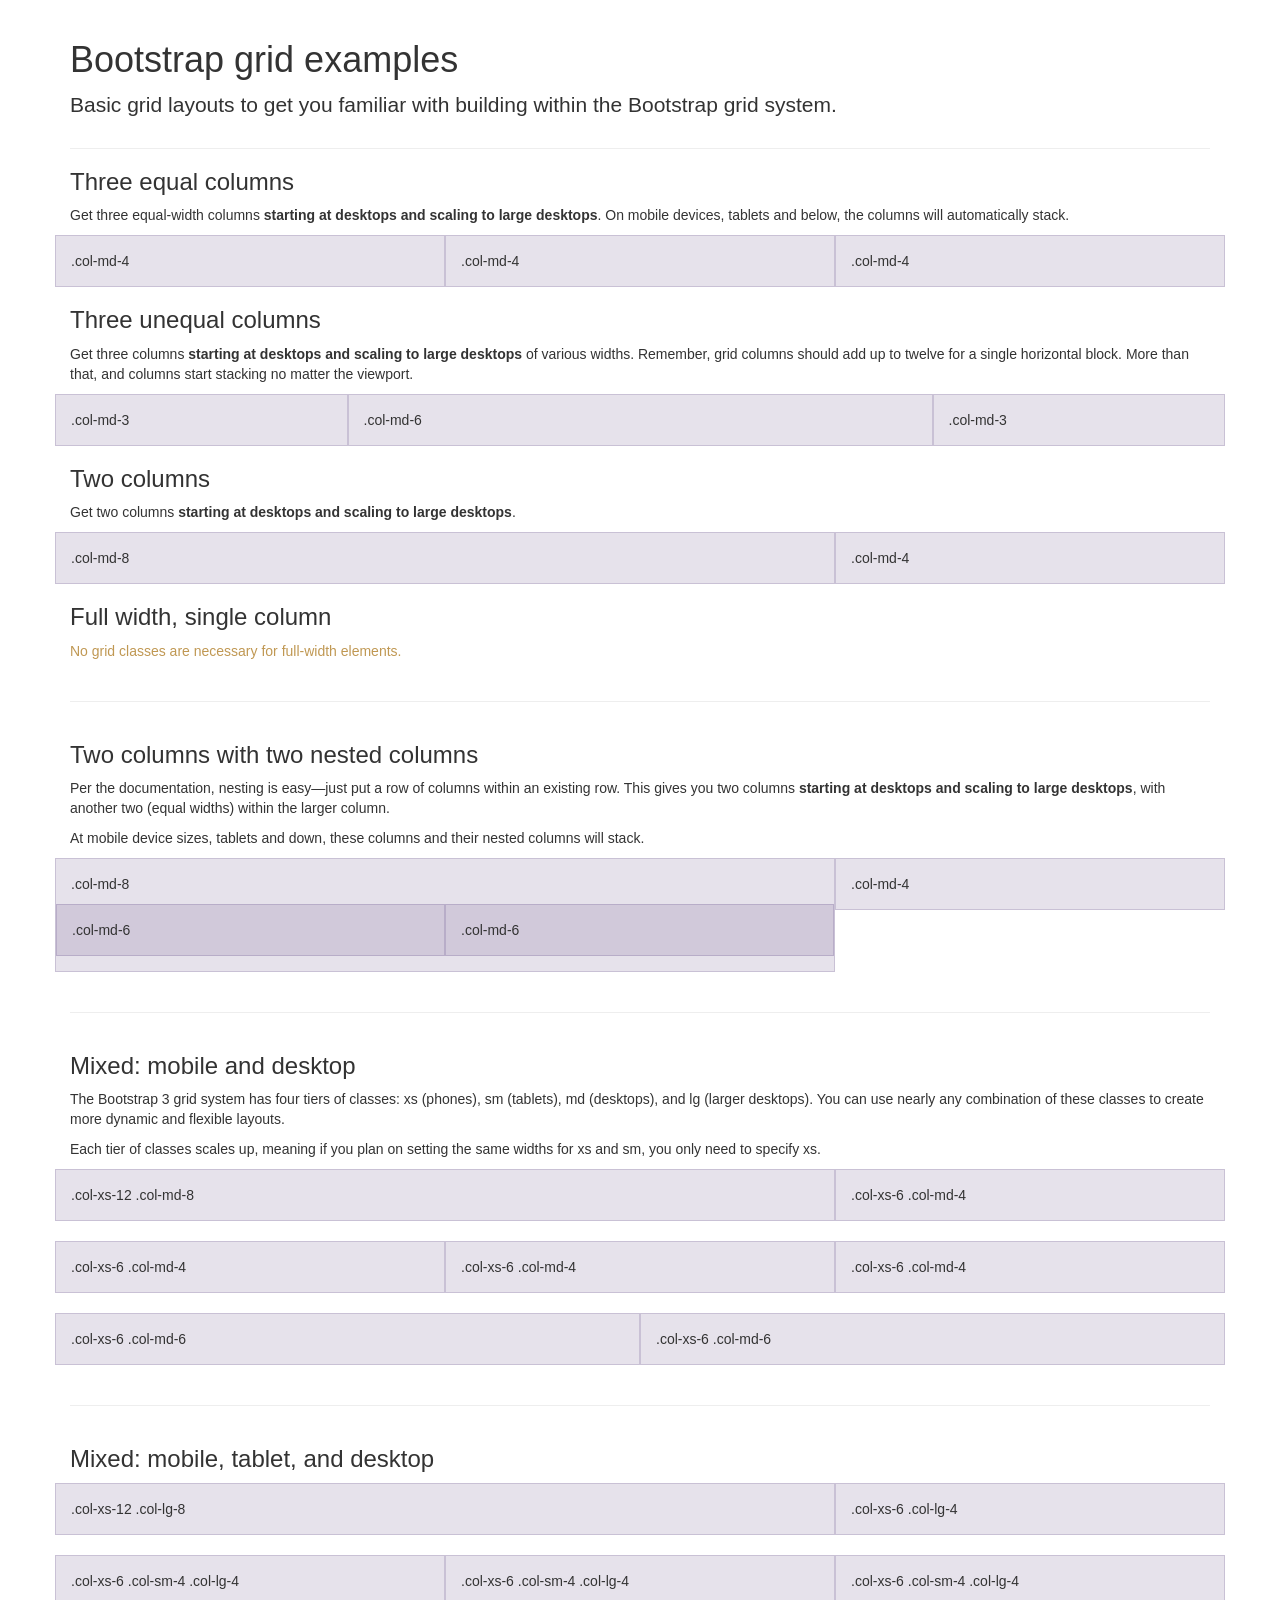
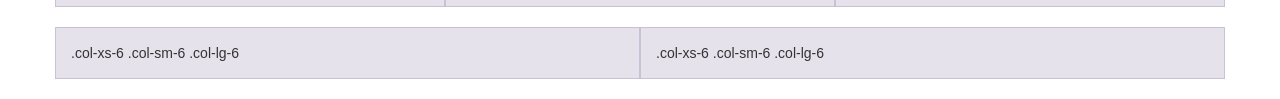
<file: vendor/twitter-bootstrap/examples/grid/index.html>
<!DOCTYPE html>
<html lang="en">
  <head>
    <meta charset="utf-8">
    <meta name="viewport" content="width=device-width, initial-scale=1.0">
    <meta name="description" content="">
    <meta name="author" content="">
    <link rel="shortcut icon" href="../../assets/ico/favicon.png">

    <title>Grid Template for Bootstrap</title>

    <!-- Bootstrap core CSS -->
    <link href="../../dist/css/bootstrap.css" rel="stylesheet">

    <!-- Custom styles for this template -->
    <link href="grid.css" rel="stylesheet">

    <!-- HTML5 shim and Respond.js IE8 support of HTML5 elements and media queries -->
    <!--[if lt IE 9]>
      <script src="../../assets/js/html5shiv.js"></script>
      <script src="../../assets/js/respond.min.js"></script>
    <![endif]-->
  </head>

  <body>
    <div class="container">

      <div class="page-header">
        <h1>Bootstrap grid examples</h1>
        <p class="lead">Basic grid layouts to get you familiar with building within the Bootstrap grid system.</p>
      </div>

      <h3>Three equal columns</h3>
      <p>Get three equal-width columns <strong>starting at desktops and scaling to large desktops</strong>. On mobile devices, tablets and below, the columns will automatically stack.</p>
      <div class="row">
        <div class="col-md-4">.col-md-4</div>
        <div class="col-md-4">.col-md-4</div>
        <div class="col-md-4">.col-md-4</div>
      </div>

      <h3>Three unequal columns</h3>
      <p>Get three columns <strong>starting at desktops and scaling to large desktops</strong> of various widths. Remember, grid columns should add up to twelve for a single horizontal block. More than that, and columns start stacking no matter the viewport.</p>
      <div class="row">
        <div class="col-md-3">.col-md-3</div>
        <div class="col-md-6">.col-md-6</div>
        <div class="col-md-3">.col-md-3</div>
      </div>

      <h3>Two columns</h3>
      <p>Get two columns <strong>starting at desktops and scaling to large desktops</strong>.</p>
      <div class="row">
        <div class="col-md-8">.col-md-8</div>
        <div class="col-md-4">.col-md-4</div>
      </div>

      <h3>Full width, single column</h3>
      <p class="text-warning">No grid classes are necessary for full-width elements.</p>

      <hr>

      <h3>Two columns with two nested columns</h3>
      <p>Per the documentation, nesting is easy—just put a row of columns within an existing row. This gives you two columns <strong>starting at desktops and scaling to large desktops</strong>, with another two (equal widths) within the larger column.</p>
      <p>At mobile device sizes, tablets and down, these columns and their nested columns will stack.</p>
      <div class="row">
        <div class="col-md-8">
          .col-md-8
          <div class="row">
            <div class="col-md-6">.col-md-6</div>
            <div class="col-md-6">.col-md-6</div>
          </div>
        </div>
        <div class="col-md-4">.col-md-4</div>
      </div>

      <hr>

      <h3>Mixed: mobile and desktop</h3>
      <p>The Bootstrap 3 grid system has four tiers of classes: xs (phones), sm (tablets), md (desktops), and lg (larger desktops). You can use nearly any combination of these classes to create more dynamic and flexible layouts.</p>
      <p>Each tier of classes scales up, meaning if you plan on setting the same widths for xs and sm, you only need to specify xs.</p>
      <div class="row">
        <div class="col-xs-12 col-md-8">.col-xs-12 .col-md-8</div>
        <div class="col-xs-6 col-md-4">.col-xs-6 .col-md-4</div>
      </div>
      <div class="row">
        <div class="col-xs-6 col-md-4">.col-xs-6 .col-md-4</div>
        <div class="col-xs-6 col-md-4">.col-xs-6 .col-md-4</div>
        <div class="col-xs-6 col-md-4">.col-xs-6 .col-md-4</div>
      </div>
      <div class="row">
        <div class="col-xs-6 col-md-6">.col-xs-6 .col-md-6</div>
        <div class="col-xs-6 col-md-6">.col-xs-6 .col-md-6</div>
      </div>

      <hr>

      <h3>Mixed: mobile, tablet, and desktop</h3>
      <p></p>
      <div class="row">
        <div class="col-xs-12 col-sm-8 col-lg-8">.col-xs-12 .col-lg-8</div>
        <div class="col-xs-6 col-sm-4 col-lg-4">.col-xs-6 .col-lg-4</div>
      </div>
      <div class="row">
        <div class="col-xs-6 col-sm-4 col-lg-4">.col-xs-6 .col-sm-4 .col-lg-4</div>
        <div class="col-xs-6 col-sm-4 col-lg-4">.col-xs-6 .col-sm-4 .col-lg-4</div>
        <div class="col-xs-6 col-sm-4 col-lg-4">.col-xs-6 .col-sm-4 .col-lg-4</div>
      </div>
      <div class="row">
        <div class="col-xs-6 col-sm-6 col-lg-6">.col-xs-6 .col-sm-6 .col-lg-6</div>
        <div class="col-xs-6 col-sm-6 col-lg-6">.col-xs-6 .col-sm-6 .col-lg-6</div>
      </div>

    </div> <!-- /container -->


    <!-- Bootstrap core JavaScript
    ================================================== -->
    <!-- Placed at the end of the document so the pages load faster -->
  </body>
</html>
</file>
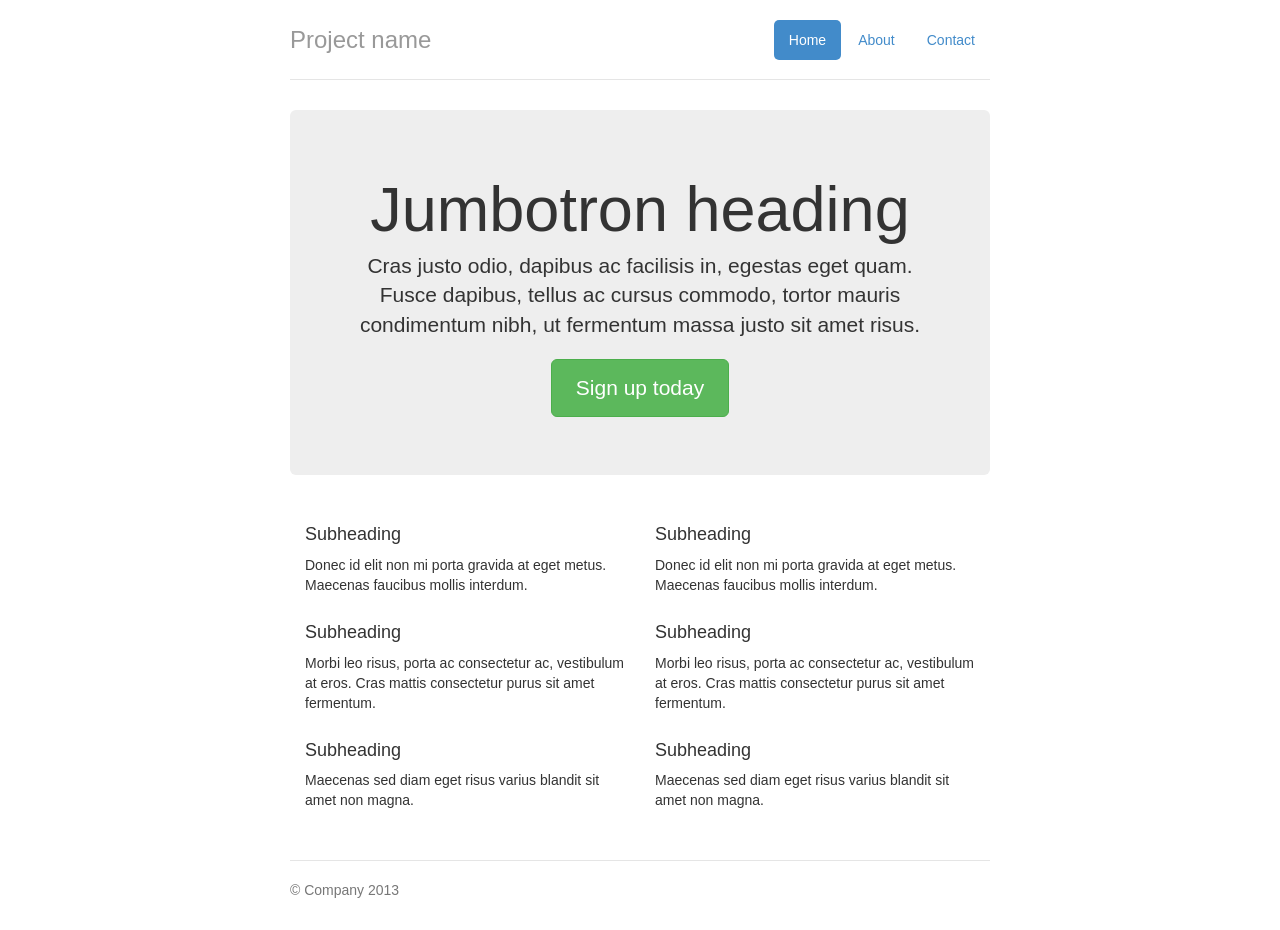
<file: vendor/twitter-bootstrap/examples/jumbotron-narrow/index.html>
<!DOCTYPE html>
<html lang="en">
  <head>
    <meta charset="utf-8">
    <meta name="viewport" content="width=device-width, initial-scale=1.0">
    <meta name="description" content="">
    <meta name="author" content="">
    <link rel="shortcut icon" href="../../assets/ico/favicon.png">

    <title>Narrow Jumbotron Template for Bootstrap</title>

    <!-- Bootstrap core CSS -->
    <link href="../../dist/css/bootstrap.css" rel="stylesheet">

    <!-- Custom styles for this template -->
    <link href="jumbotron-narrow.css" rel="stylesheet">

    <!-- HTML5 shim and Respond.js IE8 support of HTML5 elements and media queries -->
    <!--[if lt IE 9]>
      <script src="../../assets/js/html5shiv.js"></script>
      <script src="../../assets/js/respond.min.js"></script>
    <![endif]-->
  </head>

  <body>

    <div class="container">
      <div class="header">
        <ul class="nav nav-pills pull-right">
          <li class="active"><a href="#">Home</a></li>
          <li><a href="#">About</a></li>
          <li><a href="#">Contact</a></li>
        </ul>
        <h3 class="text-muted">Project name</h3>
      </div>

      <div class="jumbotron">
        <h1>Jumbotron heading</h1>
        <p class="lead">Cras justo odio, dapibus ac facilisis in, egestas eget quam. Fusce dapibus, tellus ac cursus commodo, tortor mauris condimentum nibh, ut fermentum massa justo sit amet risus.</p>
        <p><a class="btn btn-lg btn-success" href="#">Sign up today</a></p>
      </div>

      <div class="row marketing">
        <div class="col-lg-6">
          <h4>Subheading</h4>
          <p>Donec id elit non mi porta gravida at eget metus. Maecenas faucibus mollis interdum.</p>

          <h4>Subheading</h4>
          <p>Morbi leo risus, porta ac consectetur ac, vestibulum at eros. Cras mattis consectetur purus sit amet fermentum.</p>

          <h4>Subheading</h4>
          <p>Maecenas sed diam eget risus varius blandit sit amet non magna.</p>
        </div>

        <div class="col-lg-6">
          <h4>Subheading</h4>
          <p>Donec id elit non mi porta gravida at eget metus. Maecenas faucibus mollis interdum.</p>

          <h4>Subheading</h4>
          <p>Morbi leo risus, porta ac consectetur ac, vestibulum at eros. Cras mattis consectetur purus sit amet fermentum.</p>

          <h4>Subheading</h4>
          <p>Maecenas sed diam eget risus varius blandit sit amet non magna.</p>
        </div>
      </div>

      <div class="footer">
        <p>&copy; Company 2013</p>
      </div>

    </div> <!-- /container -->


    <!-- Bootstrap core JavaScript
    ================================================== -->
    <!-- Placed at the end of the document so the pages load faster -->
  </body>
</html>
</file>
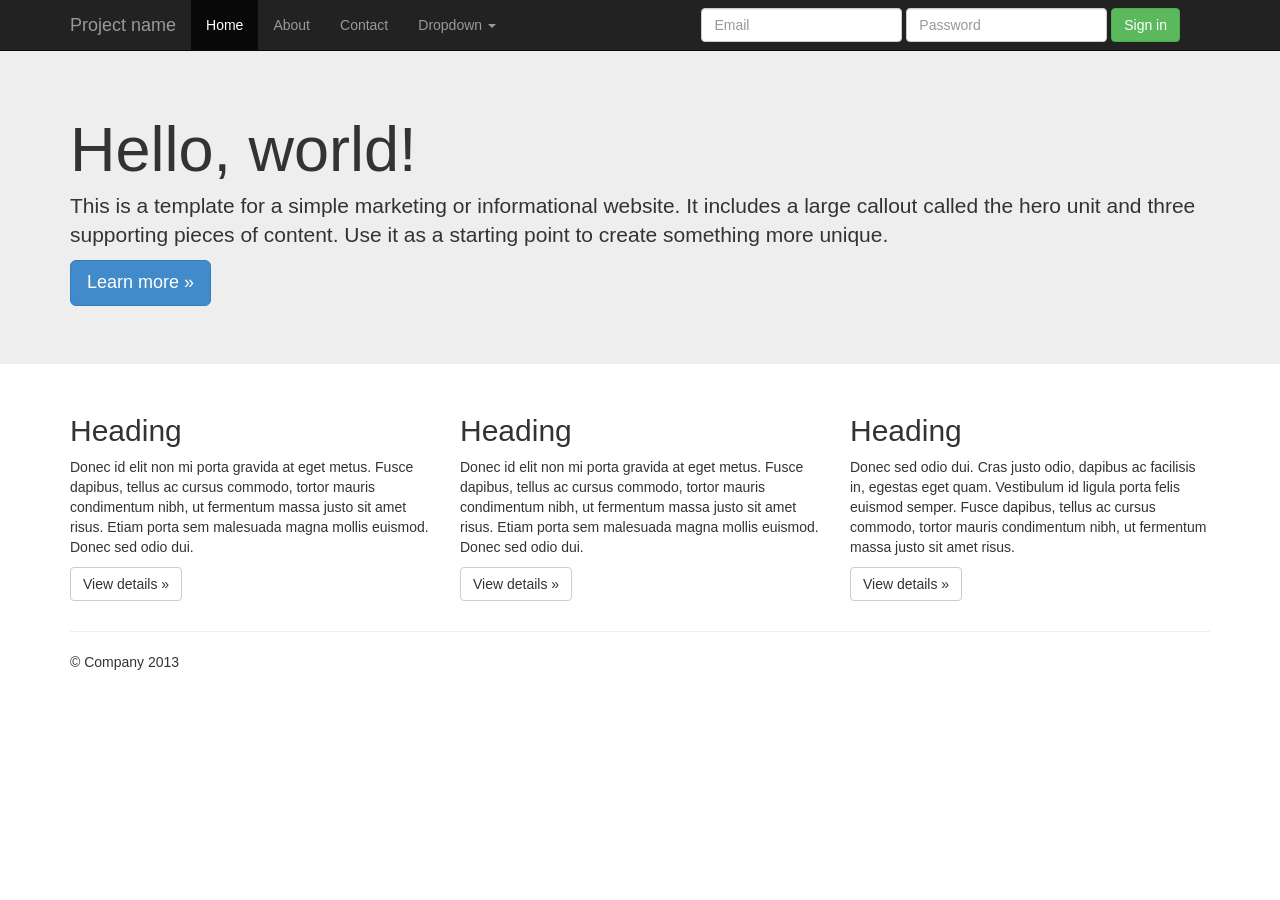
<file: vendor/twitter-bootstrap/examples/jumbotron/index.html>
<!DOCTYPE html>
<html lang="en">
  <head>
    <meta charset="utf-8">
    <meta name="viewport" content="width=device-width, initial-scale=1.0">
    <meta name="description" content="">
    <meta name="author" content="">
    <link rel="shortcut icon" href="../../assets/ico/favicon.png">

    <title>Jumbotron Template for Bootstrap</title>

    <!-- Bootstrap core CSS -->
    <link href="../../dist/css/bootstrap.css" rel="stylesheet">

    <!-- Custom styles for this template -->
    <link href="jumbotron.css" rel="stylesheet">

    <!-- HTML5 shim and Respond.js IE8 support of HTML5 elements and media queries -->
    <!--[if lt IE 9]>
      <script src="../../assets/js/html5shiv.js"></script>
      <script src="../../assets/js/respond.min.js"></script>
    <![endif]-->
  </head>

  <body>

    <div class="navbar navbar-inverse navbar-fixed-top">
      <div class="container">
        <div class="navbar-header">
          <button type="button" class="navbar-toggle" data-toggle="collapse" data-target=".navbar-collapse">
            <span class="icon-bar"></span>
            <span class="icon-bar"></span>
            <span class="icon-bar"></span>
          </button>
          <a class="navbar-brand" href="#">Project name</a>
        </div>
        <div class="navbar-collapse collapse">
          <ul class="nav navbar-nav">
            <li class="active"><a href="#">Home</a></li>
            <li><a href="#about">About</a></li>
            <li><a href="#contact">Contact</a></li>
            <li class="dropdown">
              <a href="#" class="dropdown-toggle" data-toggle="dropdown">Dropdown <b class="caret"></b></a>
              <ul class="dropdown-menu">
                <li><a href="#">Action</a></li>
                <li><a href="#">Another action</a></li>
                <li><a href="#">Something else here</a></li>
                <li class="divider"></li>
                <li class="dropdown-header">Nav header</li>
                <li><a href="#">Separated link</a></li>
                <li><a href="#">One more separated link</a></li>
              </ul>
            </li>
          </ul>
          <form class="navbar-form navbar-right">
            <div class="form-group">
              <input type="text" placeholder="Email" class="form-control">
            </div>
            <div class="form-group">
              <input type="password" placeholder="Password" class="form-control">
            </div>
            <button type="submit" class="btn btn-success">Sign in</button>
          </form>
        </div><!--/.navbar-collapse -->
      </div>
    </div>

    <!-- Main jumbotron for a primary marketing message or call to action -->
    <div class="jumbotron">
      <div class="container">
        <h1>Hello, world!</h1>
        <p>This is a template for a simple marketing or informational website. It includes a large callout called the hero unit and three supporting pieces of content. Use it as a starting point to create something more unique.</p>
        <p><a class="btn btn-primary btn-lg">Learn more &raquo;</a></p>
      </div>
    </div>

    <div class="container">
      <!-- Example row of columns -->
      <div class="row">
        <div class="col-lg-4">
          <h2>Heading</h2>
          <p>Donec id elit non mi porta gravida at eget metus. Fusce dapibus, tellus ac cursus commodo, tortor mauris condimentum nibh, ut fermentum massa justo sit amet risus. Etiam porta sem malesuada magna mollis euismod. Donec sed odio dui. </p>
          <p><a class="btn btn-default" href="#">View details &raquo;</a></p>
        </div>
        <div class="col-lg-4">
          <h2>Heading</h2>
          <p>Donec id elit non mi porta gravida at eget metus. Fusce dapibus, tellus ac cursus commodo, tortor mauris condimentum nibh, ut fermentum massa justo sit amet risus. Etiam porta sem malesuada magna mollis euismod. Donec sed odio dui. </p>
          <p><a class="btn btn-default" href="#">View details &raquo;</a></p>
       </div>
        <div class="col-lg-4">
          <h2>Heading</h2>
          <p>Donec sed odio dui. Cras justo odio, dapibus ac facilisis in, egestas eget quam. Vestibulum id ligula porta felis euismod semper. Fusce dapibus, tellus ac cursus commodo, tortor mauris condimentum nibh, ut fermentum massa justo sit amet risus.</p>
          <p><a class="btn btn-default" href="#">View details &raquo;</a></p>
        </div>
      </div>

      <hr>

      <footer>
        <p>&copy; Company 2013</p>
      </footer>
    </div> <!-- /container -->


    <!-- Bootstrap core JavaScript
    ================================================== -->
    <!-- Placed at the end of the document so the pages load faster -->
    <script src="../../assets/js/jquery.js"></script>
    <script src="../../dist/js/bootstrap.min.js"></script>
  </body>
</html>
</file>
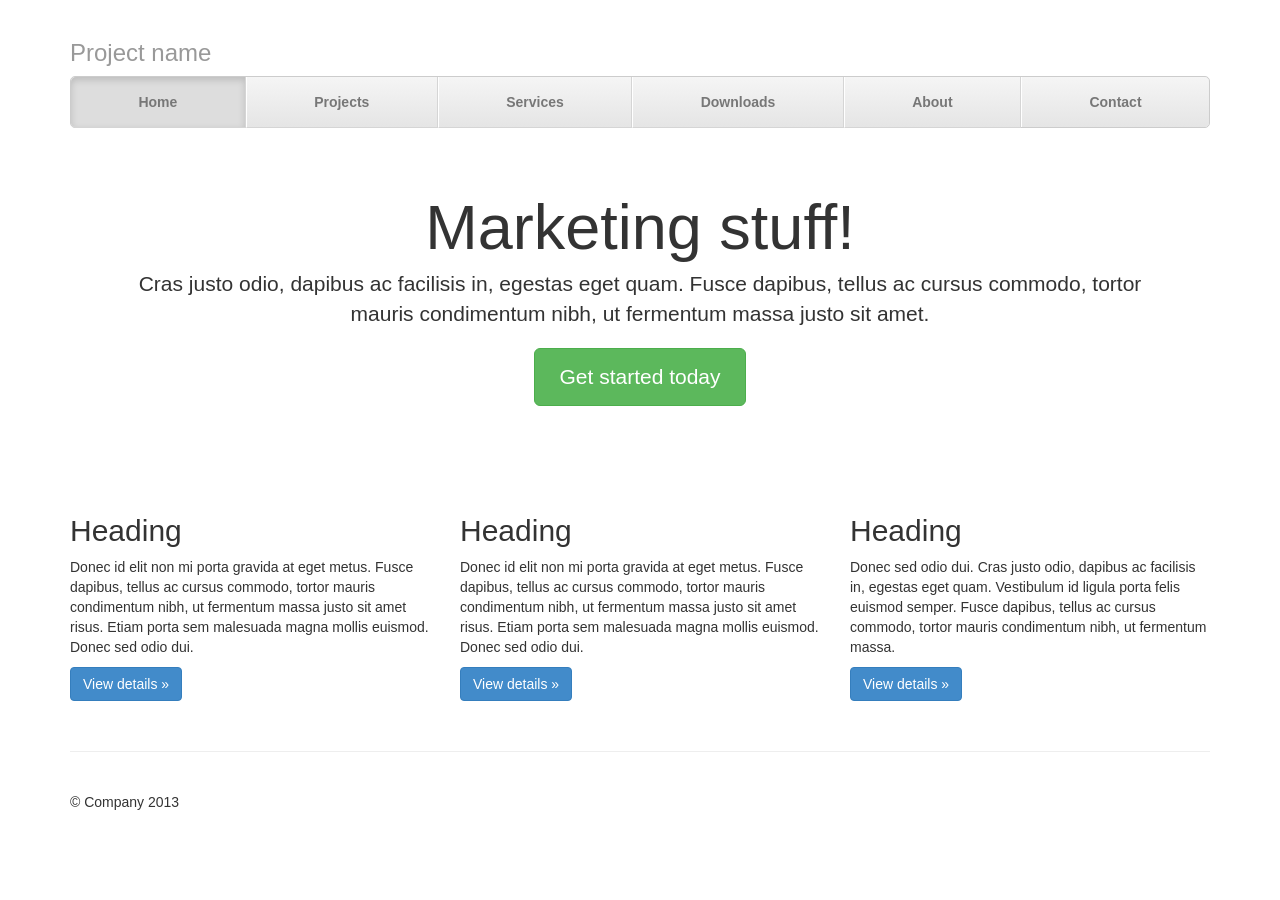
<file: vendor/twitter-bootstrap/examples/justified-nav/index.html>
<!DOCTYPE html>
<html lang="en">
  <head>
    <meta charset="utf-8">
    <meta name="viewport" content="width=device-width, initial-scale=1.0">
    <meta name="description" content="">
    <meta name="author" content="">
    <link rel="shortcut icon" href="../../assets/ico/favicon.png">

    <title>Justified Nav Template for Bootstrap</title>

    <!-- Bootstrap core CSS -->
    <link href="../../dist/css/bootstrap.css" rel="stylesheet">

    <!-- Custom styles for this template -->
    <link href="justified-nav.css" rel="stylesheet">

    <!-- HTML5 shim and Respond.js IE8 support of HTML5 elements and media queries -->
    <!--[if lt IE 9]>
      <script src="../../assets/js/html5shiv.js"></script>
      <script src="../../assets/js/respond.min.js"></script>
    <![endif]-->
  </head>

  <body>

    <div class="container">

      <div class="masthead">
        <h3 class="text-muted">Project name</h3>
        <ul class="nav nav-justified">
          <li class="active"><a href="#">Home</a></li>
          <li><a href="#">Projects</a></li>
          <li><a href="#">Services</a></li>
          <li><a href="#">Downloads</a></li>
          <li><a href="#">About</a></li>
          <li><a href="#">Contact</a></li>
        </ul>
      </div>

      <!-- Jumbotron -->
      <div class="jumbotron">
        <h1>Marketing stuff!</h1>
        <p class="lead">Cras justo odio, dapibus ac facilisis in, egestas eget quam. Fusce dapibus, tellus ac cursus commodo, tortor mauris condimentum nibh, ut fermentum massa justo sit amet.</p>
        <p><a class="btn btn-lg btn-success" href="#">Get started today</a></p>
      </div>

      <!-- Example row of columns -->
      <div class="row">
        <div class="col-lg-4">
          <h2>Heading</h2>
          <p>Donec id elit non mi porta gravida at eget metus. Fusce dapibus, tellus ac cursus commodo, tortor mauris condimentum nibh, ut fermentum massa justo sit amet risus. Etiam porta sem malesuada magna mollis euismod. Donec sed odio dui. </p>
          <p><a class="btn btn-primary" href="#">View details &raquo;</a></p>
        </div>
        <div class="col-lg-4">
          <h2>Heading</h2>
          <p>Donec id elit non mi porta gravida at eget metus. Fusce dapibus, tellus ac cursus commodo, tortor mauris condimentum nibh, ut fermentum massa justo sit amet risus. Etiam porta sem malesuada magna mollis euismod. Donec sed odio dui. </p>
          <p><a class="btn btn-primary" href="#">View details &raquo;</a></p>
       </div>
        <div class="col-lg-4">
          <h2>Heading</h2>
          <p>Donec sed odio dui. Cras justo odio, dapibus ac facilisis in, egestas eget quam. Vestibulum id ligula porta felis euismod semper. Fusce dapibus, tellus ac cursus commodo, tortor mauris condimentum nibh, ut fermentum massa.</p>
          <p><a class="btn btn-primary" href="#">View details &raquo;</a></p>
        </div>
      </div>

      <!-- Site footer -->
      <div class="footer">
        <p>&copy; Company 2013</p>
      </div>

    </div> <!-- /container -->


    <!-- Bootstrap core JavaScript
    ================================================== -->
    <!-- Placed at the end of the document so the pages load faster -->
  </body>
</html>
</file>
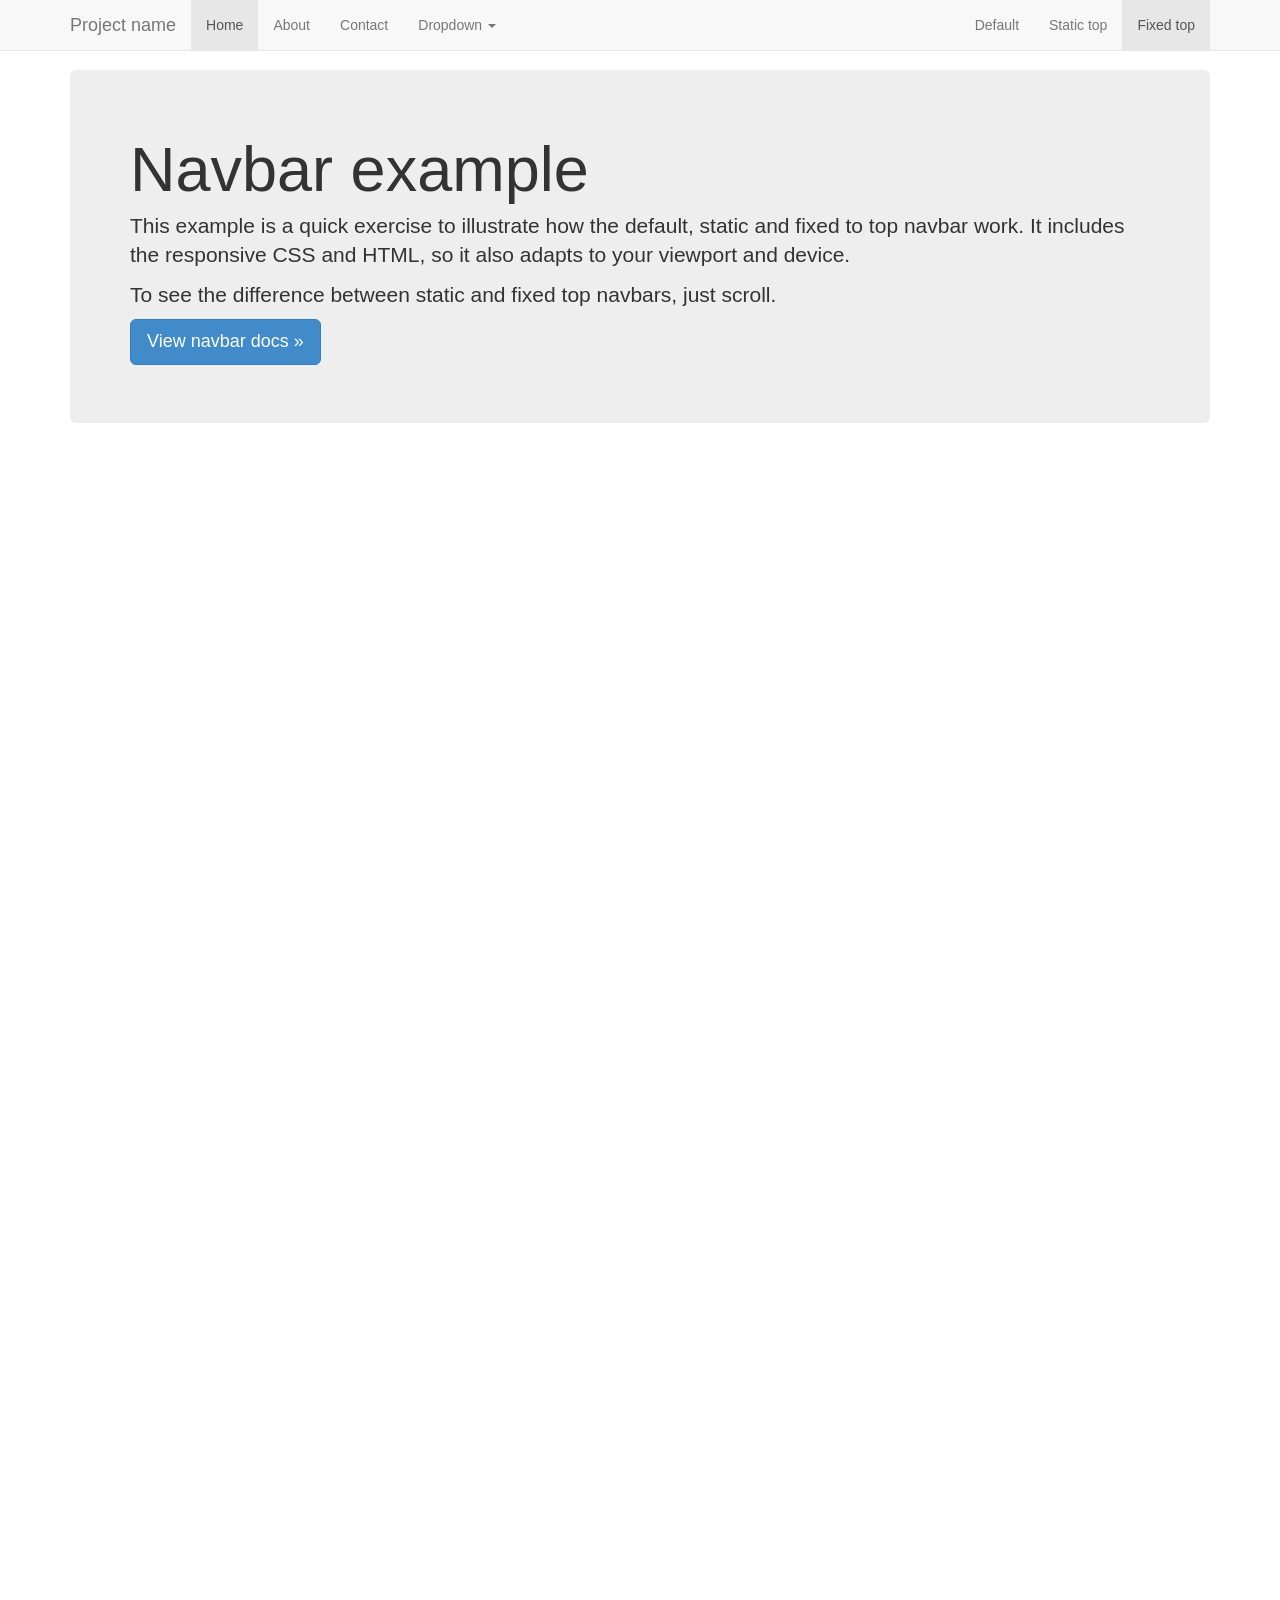
<file: vendor/twitter-bootstrap/examples/navbar-fixed-top/index.html>
<!DOCTYPE html>
<html lang="en">
  <head>
    <meta charset="utf-8">
    <meta name="viewport" content="width=device-width, initial-scale=1.0">
    <meta name="description" content="">
    <meta name="author" content="">
    <link rel="shortcut icon" href="../../assets/ico/favicon.png">

    <title>Fixed Top Navbar Example for Bootstrap</title>

    <!-- Bootstrap core CSS -->
    <link href="../../dist/css/bootstrap.css" rel="stylesheet">

    <!-- Custom styles for this template -->
    <link href="navbar-fixed-top.css" rel="stylesheet">

    <!-- HTML5 shim and Respond.js IE8 support of HTML5 elements and media queries -->
    <!--[if lt IE 9]>
      <script src="../../assets/js/html5shiv.js"></script>
      <script src="../../assets/js/respond.min.js"></script>
    <![endif]-->
  </head>

  <body>

    <!-- Fixed navbar -->
    <div class="navbar navbar-default navbar-fixed-top">
      <div class="container">
        <div class="navbar-header">
          <button type="button" class="navbar-toggle" data-toggle="collapse" data-target=".navbar-collapse">
            <span class="icon-bar"></span>
            <span class="icon-bar"></span>
            <span class="icon-bar"></span>
          </button>
          <a class="navbar-brand" href="#">Project name</a>
        </div>
        <div class="navbar-collapse collapse">
          <ul class="nav navbar-nav">
            <li class="active"><a href="#">Home</a></li>
            <li><a href="#about">About</a></li>
            <li><a href="#contact">Contact</a></li>
            <li class="dropdown">
              <a href="#" class="dropdown-toggle" data-toggle="dropdown">Dropdown <b class="caret"></b></a>
              <ul class="dropdown-menu">
                <li><a href="#">Action</a></li>
                <li><a href="#">Another action</a></li>
                <li><a href="#">Something else here</a></li>
                <li class="divider"></li>
                <li class="dropdown-header">Nav header</li>
                <li><a href="#">Separated link</a></li>
                <li><a href="#">One more separated link</a></li>
              </ul>
            </li>
          </ul>
          <ul class="nav navbar-nav navbar-right">
            <li><a href="../navbar/">Default</a></li>
            <li><a href="../navbar-static-top/">Static top</a></li>
            <li class="active"><a href="./">Fixed top</a></li>
          </ul>
        </div><!--/.nav-collapse -->
      </div>
    </div>

    <div class="container">

      <!-- Main component for a primary marketing message or call to action -->
      <div class="jumbotron">
        <h1>Navbar example</h1>
        <p>This example is a quick exercise to illustrate how the default, static and fixed to top navbar work. It includes the responsive CSS and HTML, so it also adapts to your viewport and device.</p>
        <p>To see the difference between static and fixed top navbars, just scroll.</p>
        <p>
          <a class="btn btn-lg btn-primary" href="../../components/#navbar">View navbar docs &raquo;</a>
        </p>
      </div>

    </div> <!-- /container -->


    <!-- Bootstrap core JavaScript
    ================================================== -->
    <!-- Placed at the end of the document so the pages load faster -->
    <script src="../../assets/js/jquery.js"></script>
    <script src="../../dist/js/bootstrap.min.js"></script>
  </body>
</html>
</file>
<file: vendor/twitter-bootstrap/examples/grid/grid.css>
.container {
  padding-left: 15px;
  padding-right: 15px;
}

h4 {
  margin-top: 25px;
}
.row {
  margin-bottom: 20px;
}
.row .row {
  margin-top: 10px;
  margin-bottom: 0;
}
[class*="col-"] {
  padding-top: 15px;
  padding-bottom: 15px;
  background-color: #eee;
  border: 1px solid #ddd;
  background-color: rgba(86,61,124,.15);
  border: 1px solid rgba(86,61,124,.2);
}

hr {
  margin-top: 40px;
  margin-bottom: 40px;
}
</file>
<file: vendor/twitter-bootstrap/examples/jumbotron-narrow/jumbotron-narrow.css>
/* Space out content a bit */
body {
  padding-top: 20px;
  padding-bottom: 20px;
}

/* Everything but the jumbotron gets side spacing for mobile first views */
.header,
.marketing,
.footer {
  padding-left: 15px;
  padding-right: 15px;
}

/* Custom page header */
.header {
  border-bottom: 1px solid #e5e5e5;
}
/* Make the masthead heading the same height as the navigation */
.header h3 {
  margin-top: 0;
  margin-bottom: 0;
  line-height: 40px;
  padding-bottom: 19px;
}

/* Custom page footer */
.footer {
  padding-top: 19px;
  color: #777;
  border-top: 1px solid #e5e5e5;
}

/* Customize container */
@media (min-width: 768px) {
  .container {
    max-width: 730px;
  }
}
.container-narrow > hr {
  margin: 30px 0;
}

/* Main marketing message and sign up button */
.jumbotron {
  text-align: center;
  border-bottom: 1px solid #e5e5e5;
}
.jumbotron .btn {
  font-size: 21px;
  padding: 14px 24px;
}

/* Supporting marketing content */
.marketing {
  margin: 40px 0;
}
.marketing p + h4 {
  margin-top: 28px;
}

/* Responsive: Portrait tablets and up */
@media screen and (min-width: 768px) {
  /* Remove the padding we set earlier */
  .header,
  .marketing,
  .footer {
    padding-left: 0;
    padding-right: 0;
  }
  /* Space out the masthead */
  .header {
    margin-bottom: 30px;
  }
  /* Remove the bottom border on the jumbotron for visual effect */
  .jumbotron {
    border-bottom: 0;
  }
}
</file>
<file: vendor/twitter-bootstrap/examples/jumbotron/jumbotron.css>
/* Move down content because we have a fixed navbar that is 50px tall */
body {
  padding-top: 50px;
  padding-bottom: 20px;
}
</file>
<file: vendor/twitter-bootstrap/examples/justified-nav/justified-nav.css>
body {
  padding-top: 20px;
}

.footer {
  border-top: 1px solid #eee;
  margin-top: 40px;
  padding-top: 40px;
  padding-bottom: 40px;
}

/* Main marketing message and sign up button */
.jumbotron {
  text-align: center;
  background-color: transparent;
}
.jumbotron .btn {
  font-size: 21px;
  padding: 14px 24px;
}

/* Customize the nav-justified links to be fill the entire space of the .navbar */

.nav-justified {
  background-color: #eee;
  border-radius: 5px;
  border: 1px solid #ccc;
}
.nav-justified > li > a {
  padding-top: 15px;
  padding-bottom: 15px;
  color: #777;
  font-weight: bold;
  text-align: center;
  border-bottom: 1px solid #d5d5d5;
  background-color: #e5e5e5; /* Old browsers */
  background-repeat: repeat-x; /* Repeat the gradient */
  background-image: -moz-linear-gradient(top, #f5f5f5 0%, #e5e5e5 100%); /* FF3.6+ */
  background-image: -webkit-gradient(linear, left top, left bottom, color-stop(0%,#f5f5f5), color-stop(100%,#e5e5e5)); /* Chrome,Safari4+ */
  background-image: -webkit-linear-gradient(top, #f5f5f5 0%,#e5e5e5 100%); /* Chrome 10+,Safari 5.1+ */
  background-image: -o-linear-gradient(top, #f5f5f5 0%,#e5e5e5 100%); /* Opera 11.10+ */
  filter: progid:DXImageTransform.Microsoft.gradient( startColorstr='#f5f5f5', endColorstr='#e5e5e5',GradientType=0 ); /* IE6-9 */
  background-image: linear-gradient(top, #f5f5f5 0%,#e5e5e5 100%); /* W3C */
}
.nav-justified > .active > a,
.nav-justified > .active > a:hover,
.nav-justified > .active > a:focus {
  background-color: #ddd;
  background-image: none;
  box-shadow: inset 0 3px 7px rgba(0,0,0,.15);
}
.nav-justified > li:first-child > a {
  border-radius: 5px 5px 0 0;
}
.nav-justified > li:last-child > a {
  border-bottom: 0;
  border-radius: 0 0 5px 5px;
}

@media (min-width: 768px) {
  .nav-justified {
    max-height: 52px;
  }
  .nav-justified > li > a {
    border-left: 1px solid #fff;
    border-right: 1px solid #d5d5d5;
  }
  .nav-justified > li:first-child > a {
    border-left: 0;
    border-radius: 5px 0 0 5px;
  }
  .nav-justified > li:last-child > a {
    border-radius: 0 5px 5px 0;
    border-right: 0;
  }
}

/* Responsive: Portrait tablets and up */
@media screen and (min-width: 768px) {
  /* Remove the padding we set earlier */
  .masthead,
  .marketing,
  .footer {
    padding-left: 0;
    padding-right: 0;
  }
}
</file>
<file: vendor/twitter-bootstrap/examples/navbar-fixed-top/navbar-fixed-top.css>
body {
  min-height: 2000px;
  padding-top: 70px;
}
</file>
